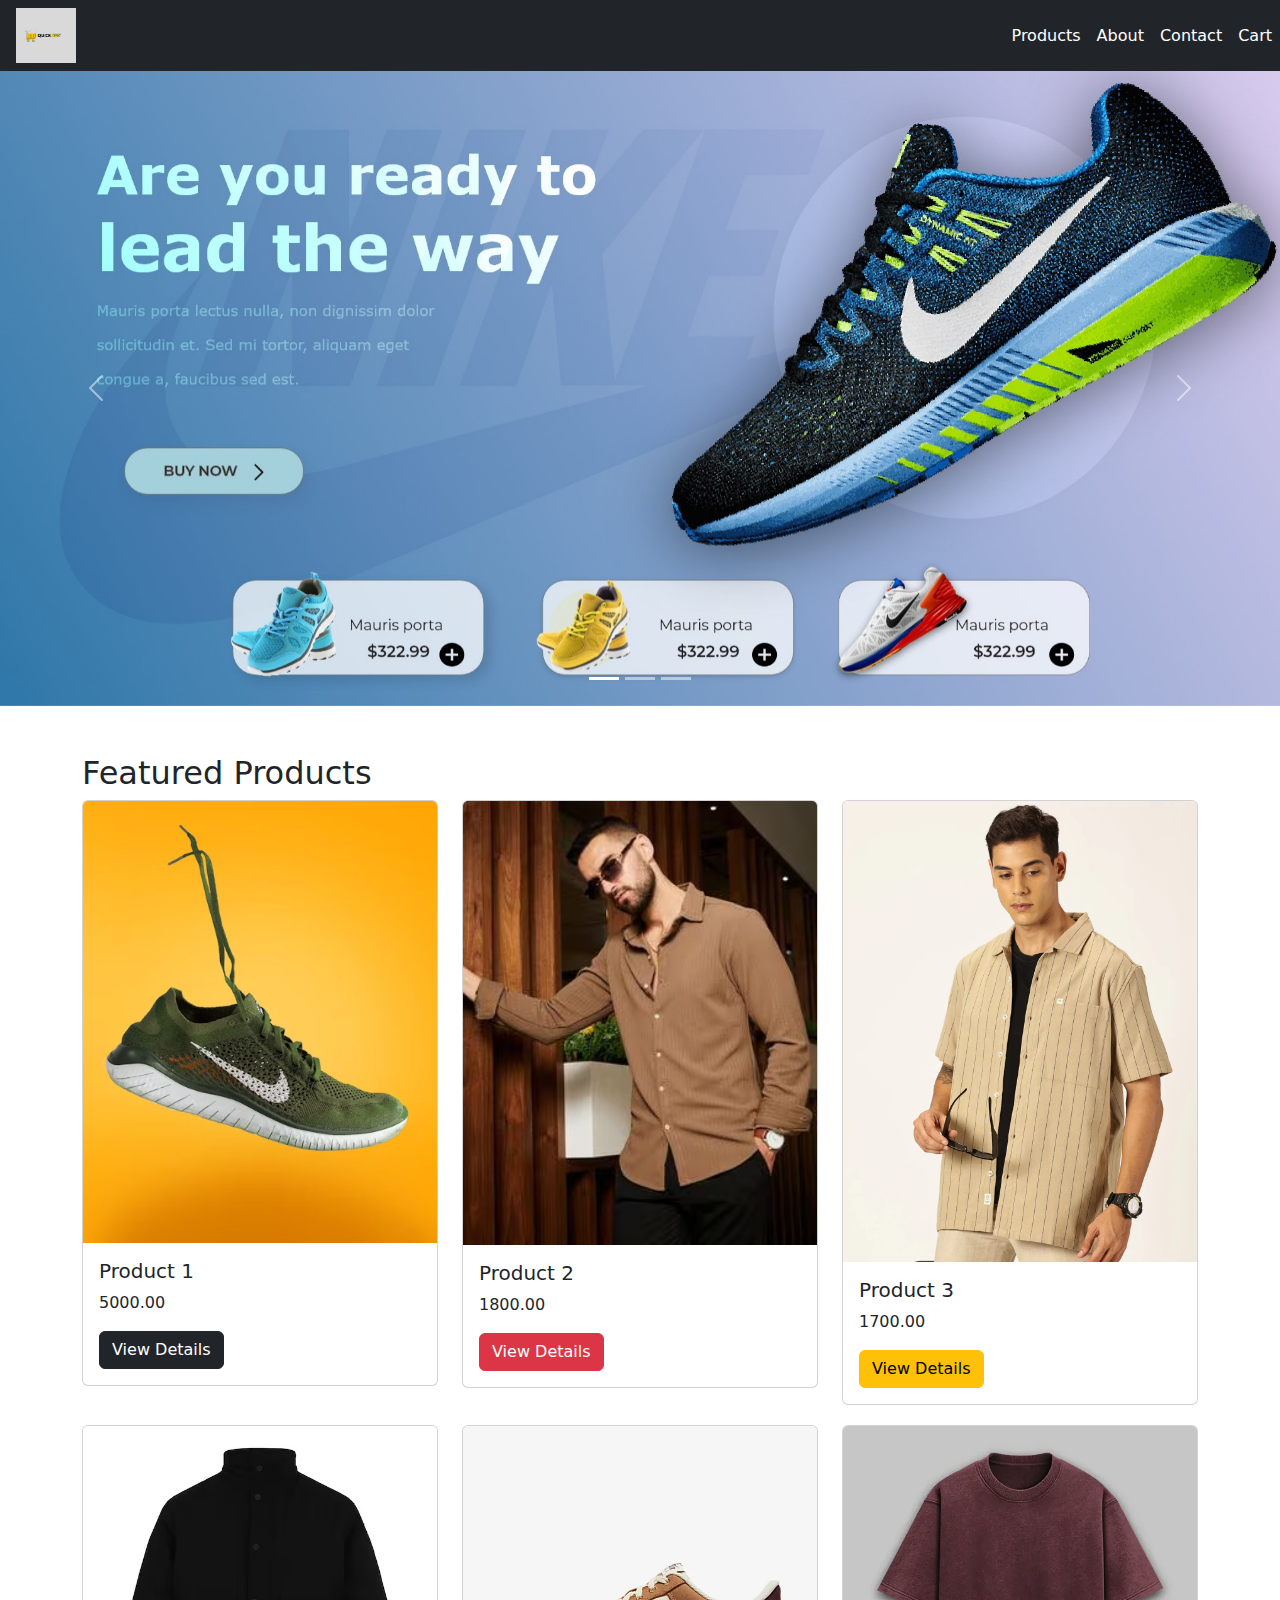
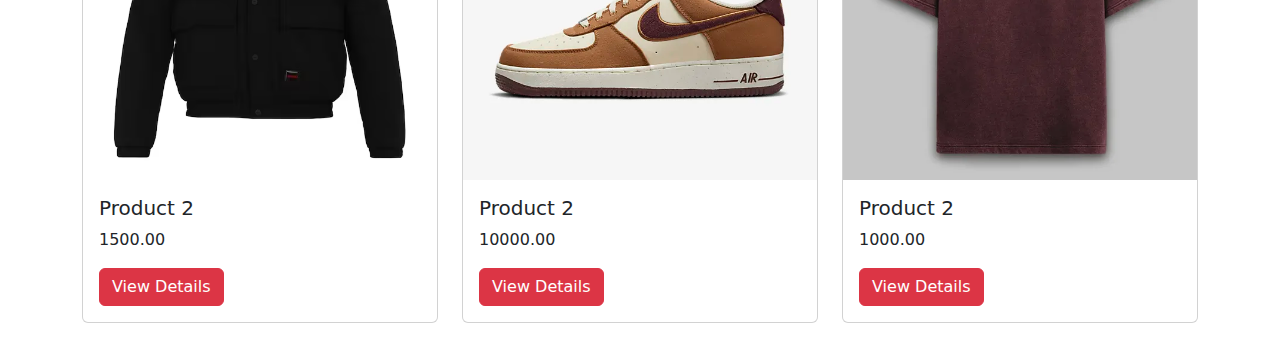
<file: index.html>
<!DOCTYPE html>
</html>
<html lang="en">
<head>
    <meta charset="UTF-8">
    <meta name="viewport" content="width=device-width, initial-scale=1.0">
    <title>QUIKBUY - E-Commerce</title>
    <link rel="stylesheet" href="https://stackpath.bootstrapcdn.com/bootstrap/4.5.2/css/bootstrap.min.css">
    <link rel="stylesheet" href="style.css">
    <link href="https://cdn.jsdelivr.net/npm/bootstrap@5.3.0-alpha1/dist/css/bootstrap.min.css" rel="stylesheet">
</head>
<body>
    <nav class="navbar navbar-expand-lg navbar-light bg-dark">
        <a class="navbar-brand text-warning" href="#"></a>
        <img  class= "logobar" src="buy.png" alt="">
        <button class="navbar-toggler" type="button" data-toggle="collapse" data-target="#navbarNav">
            <span class="navbar-toggler-icon"></span>
        </button>
        <div class="collapse navbar-collapse" id="navbarNav">
            <ul class="navbar-nav ml-auto">
                <li class="nav-item"><a class="nav-link text-white" href="product-list.html">Products</a></li>
                <li class="nav-item"><a class="nav-link text-white" href="#">About</a></li>
                <li class="nav-item"><a class="nav-link text-white" href="#">Contact</a></li>
                <li class="nav-item"><a class="nav-link text-white" href="#">Cart</a></li>
            </ul>
        </div>
    </nav>
    

    <div id="carouselExampleIndicators" class="carousel slide" data-bs-ride="carousel">
        <div class="carousel-indicators">
          <button type="button" data-bs-target="#carouselExampleIndicators" data-bs-slide-to="0" class="active" aria-current="true" aria-label="Slide 1"></button>
          <button type="button" data-bs-target="#carouselExampleIndicators" data-bs-slide-to="1" aria-label="Slide 2"></button>
          <button type="button" data-bs-target="#carouselExampleIndicators" data-bs-slide-to="2" aria-label="Slide 3"></button>
        </div>
      
        
        <div class="carousel-inner">
          <div class="carousel-item active">
            <img src="hero1.jpg" class="d-block w-100" alt="Slide 1">
          </div>
          <div class="carousel-item">
            <img src="hero3.jpg" class="d-block w-100" alt="Slide 2">
          </div>
          <div class="carousel-item">
            <img src="nike1.png" class="d-block w-100" alt="Slide 3">
          </div>
        </div>
      
        
        <button class="carousel-control-prev" type="button" data-bs-target="#carouselExampleIndicators" data-bs-slide="prev">
          <span class="carousel-control-prev-icon" aria-hidden="true"></span>
          <span class="visually-hidden">Previous</span>
        </button>
        <button class="carousel-control-next" type="button" data-bs-target="#carouselExampleIndicators" data-bs-slide="next">
          <span class="carousel-control-next-icon" aria-hidden="true"></span>
          <span class="visually-hidden">Next</span>
        </button>
      </div>

      <script src="https://cdn.jsdelivr.net/npm/bootstrap@5.3.0-alpha1/dist/js/bootstrap.bundle.min.js"></script>





    <div class="container mt-5">
        <h2>Featured Products</h2>
        <div class="row">
            <div class="col-md-4">
                <div class="card">
                    <img src="product1.jpg" class="card-img-top" alt="Product 1">
                    <div class="card-body">
                        <h5 class="card-title">Product 1</h5>
                        <p class="card-text">5000.00</p>
                        <a href="projectdetail1.html" class="btn btn-dark">View Details</a>
                    </div>
                </div>
            </div>
            <div class="col-md-4">
                <div class="card">
                    <img src="product4.jpg" class="card-img-top" alt="Product 2">
                    <div class="card-body">
                        <h5 class="card-title">Product 2</h5>
                        <p class="card-text">1800.00</p>
                        <a href="projectdetail2.html" class="btn btn-danger">View Details</a>
                    </div>
                </div>
            </div>
            <div class="col-md-4">
                <div class="card">
                    <img src="product3.jpg" class="card-img-top" alt="Product 3">
                    <div class="card-body">
                        <h5 class="card-title">Product 3</h5>
                        <p class="card-text">1700.00</p>
                        <a href="projectdetail3.html" class="btn btn-warning">View Details</a>
                    </div>
                </div>
            </div>
            <div class="col-md-4">
                <div class="card">
                    <img src="product2.jpg" class="card-img-top" alt="Product 2">
                    <div class="card-body">
                        <h5 class="card-title">Product 2</h5>
                        <p class="card-text">1500.00</p>
                        <a href="projectdetail4.html" class="btn btn-danger">View Details</a>
                    </div>
                </div>
            </div>
            <div class="col-md-4">
                <div class="card">
                    <img src="product5.jpg" class="card-img-top" alt="Product 2">
                    <div class="card-body">
                        <h5 class="card-title">Product 2</h5>
                        <p class="card-text">10000.00</p>
                        <a href="projectdetail5.html" class="btn btn-danger">View Details</a>
                    </div>
                </div>
            </div>
            <div class="col-md-4">
                <div class="card">
                    <img src="product7.jpg" class="card-img-top" alt="Product 2">
                    <div class="card-body">
                        <h5 class="card-title">Product 2</h5>
                        <p class="card-text">1000.00</p>
                        <a href="projectdetail6.html" class="btn btn-danger">View Details</a>
                    </div>
                </div>
                
        </div>
    </div>

    <script src="https://code.jquery.com/jquery-3.5.1.slim.min.js"></script>
    <script src="https://cdn.jsdelivr.net/npm/@popperjs/core@2.9.2/dist/umd/popper.min.js"></script>
    <script src="https://stackpath.bootstrapcdn.com/bootstrap/4.5.2/js/bootstrap.min.js"></script>
</body>
</html>
</file>
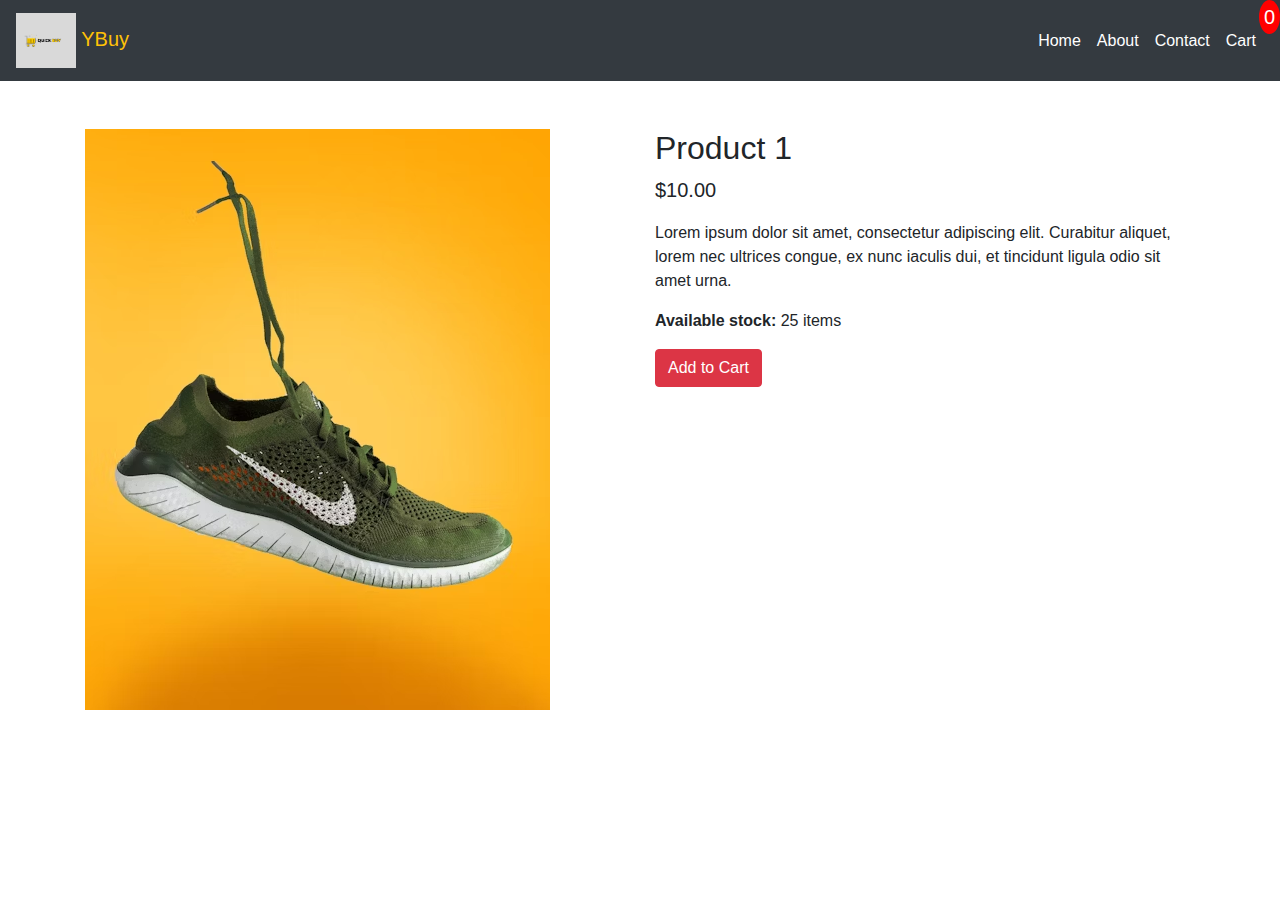
<file: p.html>
<!DOCTYPE html>
<html lang="en">
<head>
    <meta charset="UTF-8">
    <meta name="viewport" content="width=device-width, initial-scale=1.0">
    <title>Product Detail - YBuy</title>
    <link rel="stylesheet" href="https://stackpath.bootstrapcdn.com/bootstrap/4.5.2/css/bootstrap.min.css">
    <link rel="stylesheet" href="style.css">
    <style>
        .cart-count {
            position: absolute;
            top: 0;
            right: 0;
            background: red;
            color: white;
            border-radius: 50%;
            padding: 2px 5px;
        }
    </style>
</head>
<body>
   
    <nav class="navbar navbar-expand-lg navbar-light bg-dark">
        <a class="navbar-brand text-warning" href="#">
            <img class="logobar" src="buy.png" alt="">
            YBuy
            <span class="cart-count" id="cartCount">0</span>
        </a>
        <button class="navbar-toggler" type="button" data-toggle="collapse" data-target="#navbarNav">
            <span class="navbar-toggler-icon"></span>
        </button>
        <div class="collapse navbar-collapse" id="navbarNav">
            <ul class="navbar-nav ml-auto">
                <li class="nav-item"><a class="nav-link text-white" href="index.html">Home</a></li>
                <li class="nav-item"><a class="nav-link text-white" href="#">About</a></li>
                <li class="nav-item"><a class="nav-link text-white" href="#">Contact</a></li>
                <li class="nav-item"><a class="nav-link text-white" href="#" data-toggle="modal" data-target="#cartModal" onclick="showCart()">Cart</a></li>
            </ul>
        </div>
    </nav>

    <div class="container mt-5">
        <div class="row">
            <div class="col-md-6">
                <img src="product1.jpg" class="img-fluid" alt="Product 1">
            </div>
            <div class="col-md-6">
                <h2>Product 1</h2>
                <p class="lead">$10.00</p>
                <p>Lorem ipsum dolor sit amet, consectetur adipiscing elit. Curabitur aliquet, lorem nec ultrices congue, ex nunc iaculis dui, et tincidunt ligula odio sit amet urna.</p>
                <p><strong>Available stock:</strong> 25 items</p>
                <button class="btn btn-danger" onclick="addToCart('Product 1', 10)">Add to Cart</button>
            </div>
        </div>
    </div>

    <!-- Cart Modal -->
    <div class="modal fade" id="cartModal" tabindex="-1" aria-labelledby="cartModalLabel" aria-hidden="true">
        <div class="modal-dialog">
            <div class="modal-content">
                <div class="modal-header">
                    <h5 class="modal-title" id="cartModalLabel">Your Cart</h5>
                    <button type="button" class="close" data-dismiss="modal" aria-label="Close">
                        <span aria-hidden="true">&times;</span>
                    </button>
                </div>
                <div class="modal-body" id="cartItems">
                    <p>Your cart is empty.</p>
                </div>
                <div class="modal-footer">
                    <button type="button" class="btn btn-secondary" data-dismiss="modal">Close</button>
                    <button type="button" class="btn btn-primary">Checkout</button>
                </div>
            </div>
        </div>
    </div>

    <script>
        let cart = [];
        const cartCount = document.getElementById('cartCount');

        function addToCart(productName, productPrice) {
            const product = {
                name: productName,
                price: productPrice,
                quantity: 1
            };

            const existingProduct = cart.find(item => item.name === product.name);
            if (existingProduct) {
                existingProduct.quantity++;
            } else {
                cart.push(product);
            }

            updateCartCount();
            alert(`${productName} has been added to your cart!`);
        }

        function updateCartCount() {
            const totalItems = cart.reduce((total, item) => total + item.quantity, 0);
            cartCount.textContent = totalItems;
        }

        function showCart() {
            const cartItemsContainer = document.getElementById('cartItems');
            cartItemsContainer.innerHTML = ''; // Clear previous items

            if (cart.length === 0) {
                cartItemsContainer.innerHTML = '<p>Your cart is empty.</p>';
                return;
            }

            cart.forEach(item => {
                const itemElement = document.createElement('div');
                itemElement.textContent = `${item.name} - $${item.price} x ${item.quantity}`;
                cartItemsContainer.appendChild(itemElement);
            });
        }
    </script>

    <script src="https://code.jquery.com/jquery-3.5.1.slim.min.js"></script>
    <script src="https://cdn.jsdelivr.net/npm/@popperjs/core@2.9.2/dist/umd/popper.min.js"></script>
    <script src="https://stackpath.bootstrapcdn.com/bootstrap/4.5.2/js/bootstrap.min.js"></script>
</body>
</html>
</file>
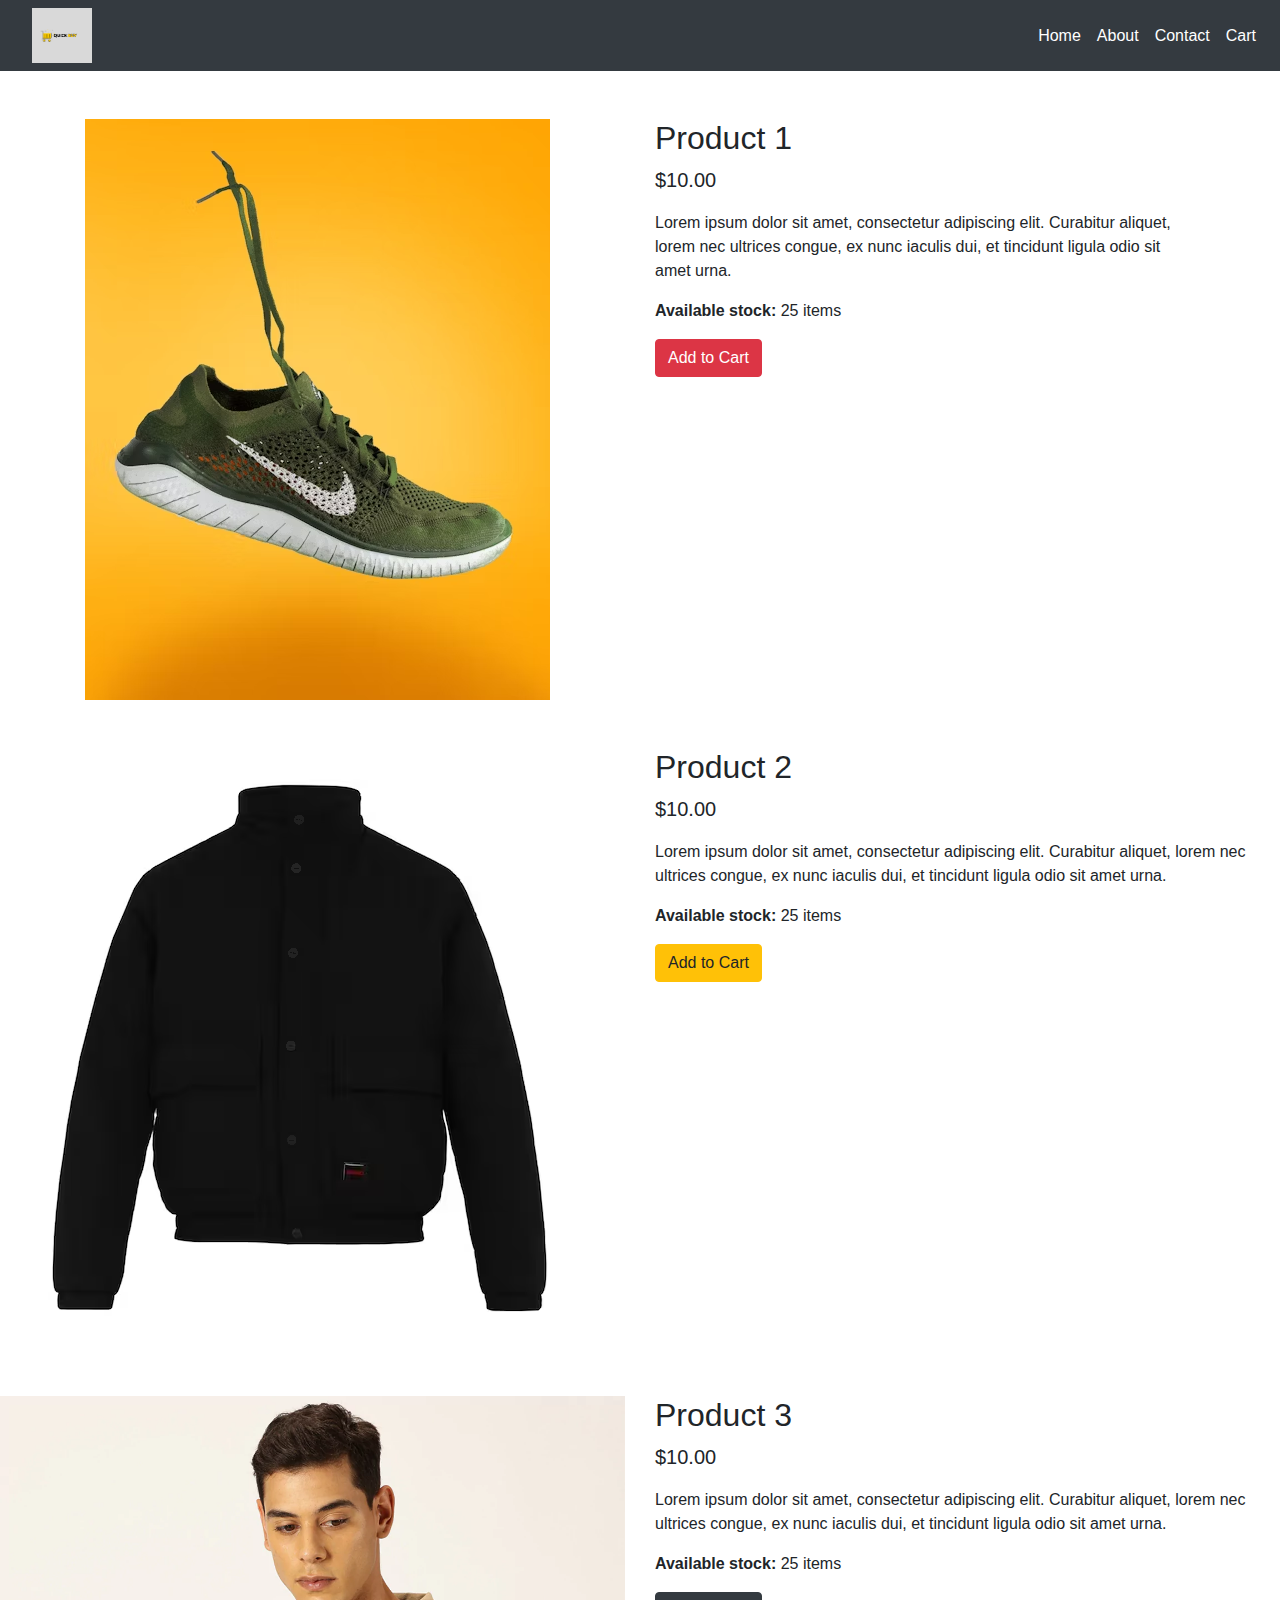
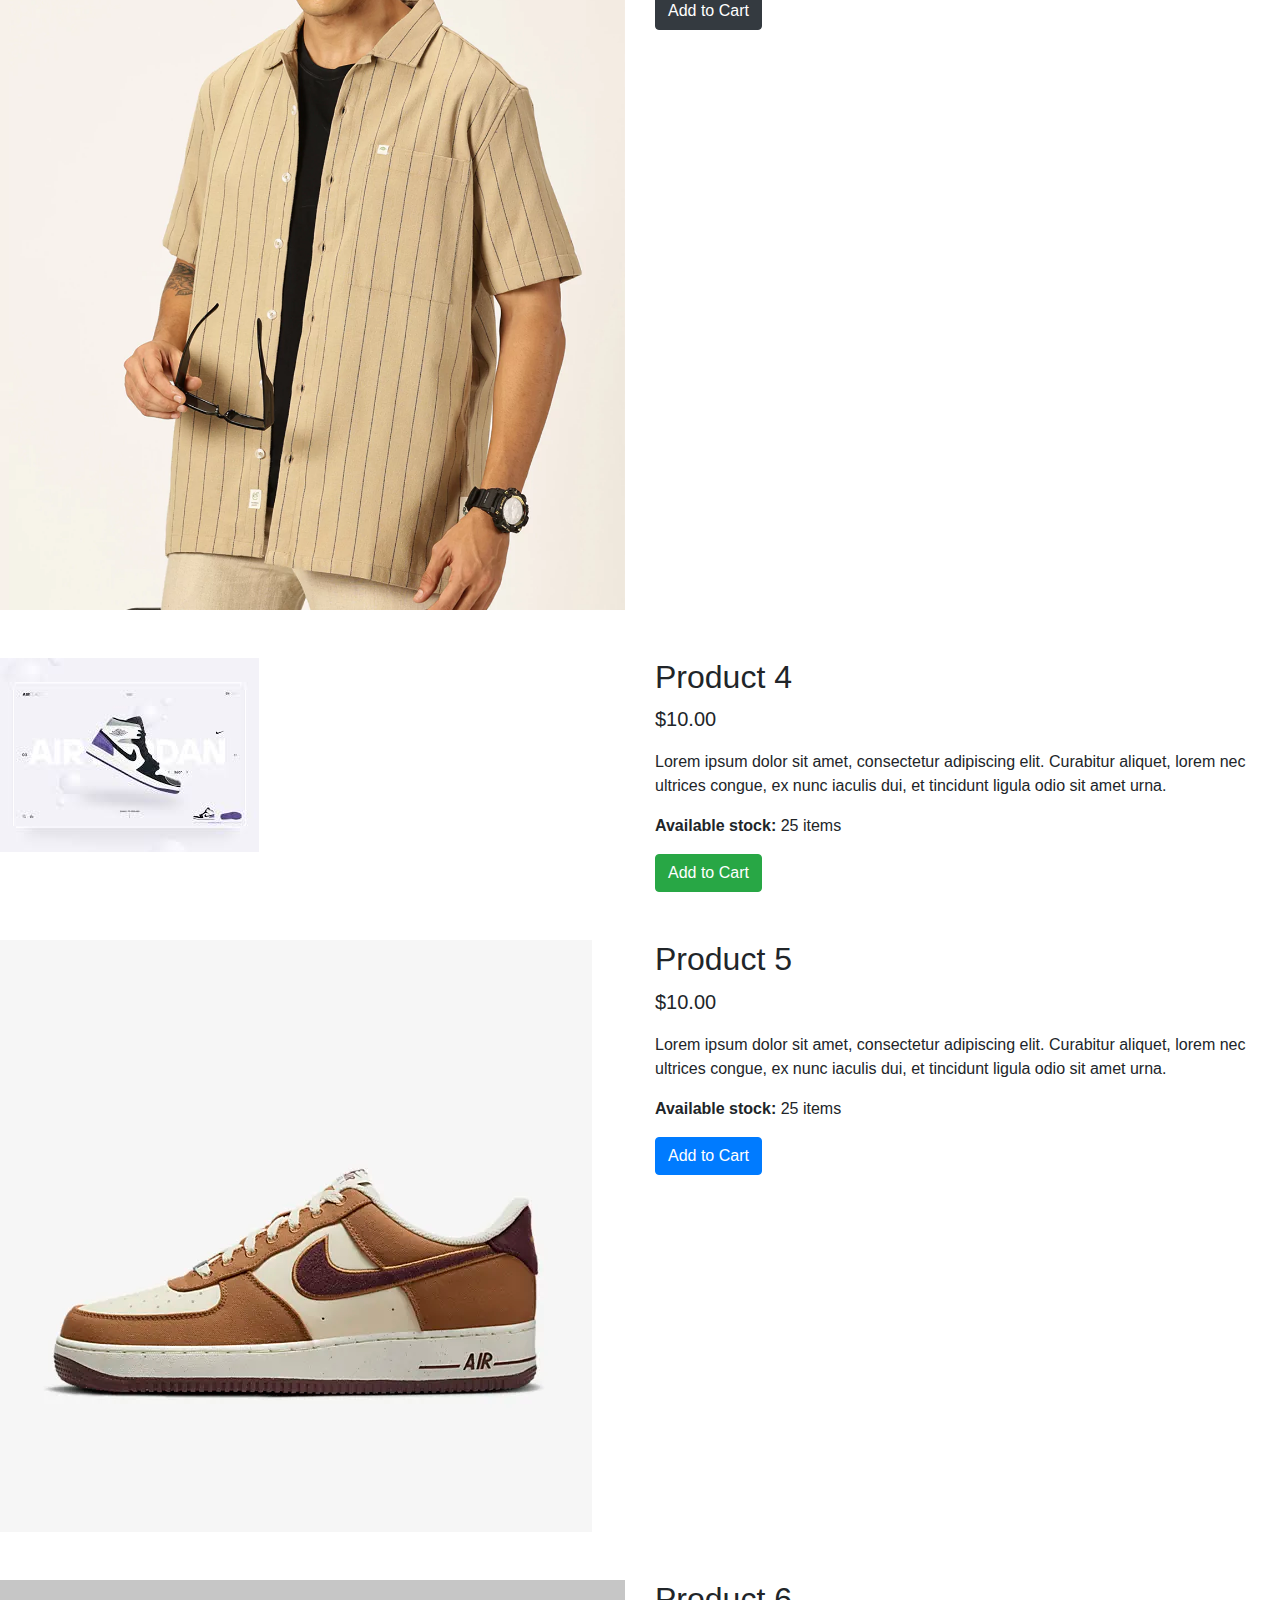
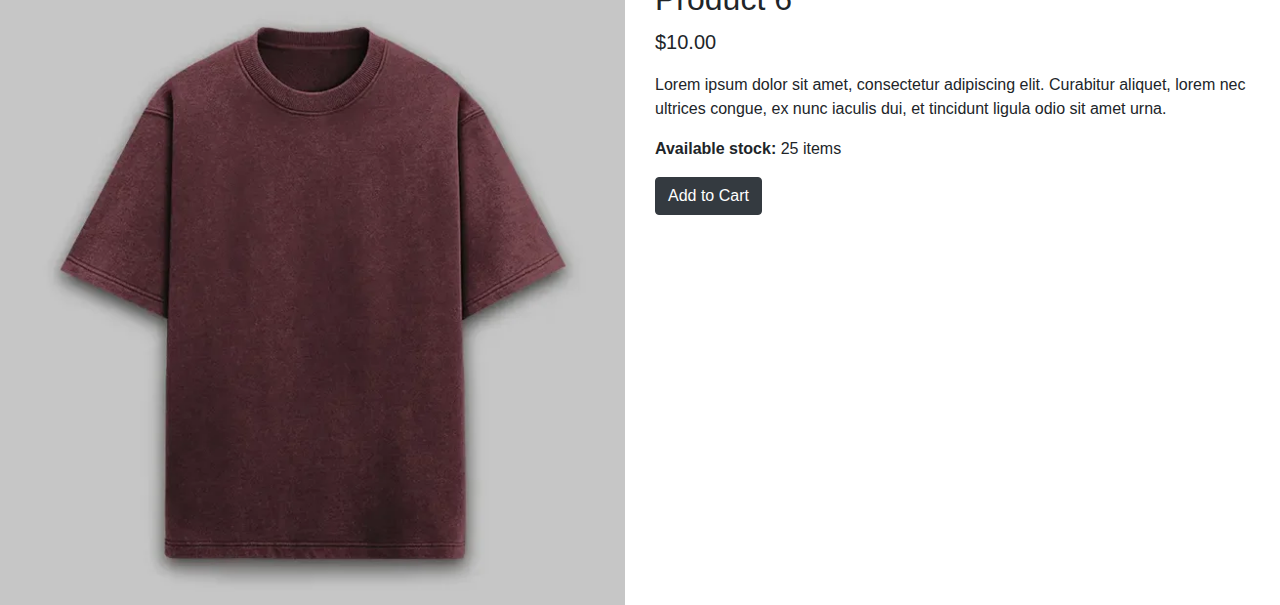
<file: product-detail.html>
<!DOCTYPE html>
<html lang="en">
<head>
    <meta charset="UTF-8">
    <meta name="viewport" content="width=device-width, initial-scale=1.0">
    <title>Product Detail - YBuy</title>
    <link rel="stylesheet" href="https://stackpath.bootstrapcdn.com/bootstrap/4.5.2/css/bootstrap.min.css">
    <link rel="stylesheet" href="style.css">
</head>
<body>
   
    <nav class="navbar navbar-expand-lg navbar-light bg-dark">
        <a class="navbar-brand text-warning" href="#"></a>
        <img  class= "logobar" src="buy.png" alt="">
        <button class="navbar-toggler" type="button" data-toggle="collapse" data-target="#navbarNav">
            <span class="navbar-toggler-icon"></span>
        </button>
        <div class="collapse navbar-collapse" id="navbarNav">
            <ul class="navbar-nav ml-auto">
                <li class="nav-item"><a class="nav-link text-white" href="index.html">Home</a></li>
                <li class="nav-item"><a class="nav-link text-white" href="#">About</a></li>
                <li class="nav-item"><a class="nav-link text-white" href="#">Contact</a></li>
                <li class="nav-item"><a class="nav-link text-white" href="#">Cart</a></li>
            </ul>
        </div>
    </nav>

  
    <div class="container mt-5">
        <div class="row">
           
            <div class="col-md-6">
                <img src="product1.jpg" class="img-fluid" alt="Product 1">
            </div>
            
            
            <div class="col-md-6">
                <h2>Product 1</h2>
                <p class="lead">$10.00</p>
                <p>Lorem ipsum dolor sit amet, consectetur adipiscing elit. Curabitur aliquet, lorem nec ultrices congue, ex nunc iaculis dui, et tincidunt ligula odio sit amet urna.</p>
                <p><strong>Available stock:</strong> 25 items</p>
                <button class="btn btn-danger">Add to Cart</button>
            </div>
        </div>
    </div>
       

    <div class="container mt-5"></div>
        <div class="row">
           
            <div class="col-md-6">
                <img src="product2.jpg" class="img-fluid" alt="Product 1">
            </div>
            
            
            <div class="col-md-6">
                <h2>Product 2</h2>
                <p class="lead">$10.00</p>
                <p>Lorem ipsum dolor sit amet, consectetur adipiscing elit. Curabitur aliquet, lorem nec ultrices congue, ex nunc iaculis dui, et tincidunt ligula odio sit amet urna.</p>
                <p><strong>Available stock:</strong> 25 items</p>
                <button class="btn btn-warning">Add to Cart</button>
            </div>
        </div>
    </div>
    
    <div class="container mt-5"></div>
    <div class="row">
        
        <div class="col-md-6">
            <img src="product3.jpg" class="img-fluid" alt="Product 1">
        </div>
        
       
        <div class="col-md-6">
            <h2>Product 3</h2>
            <p class="lead">$10.00</p>
            <p>Lorem ipsum dolor sit amet, consectetur adipiscing elit. Curabitur aliquet, lorem nec ultrices congue, ex nunc iaculis dui, et tincidunt ligula odio sit amet urna.</p>
            <p><strong>Available stock:</strong> 25 items</p>
            <button class="btn btn-dark">Add to Cart</button>
        </div>
    </div>
</div>
    
<div class="container mt-5"></div>
<div class="row">
    
    <div class="col-md-6">
        <img src="product8.jpg" class="img-fluid" alt="Product 4">
    </div>
    

    <div class="col-md-6">
        <h2>Product 4</h2>
        <p class="lead">$10.00</p>
        <p>Lorem ipsum dolor sit amet, consectetur adipiscing elit. Curabitur aliquet, lorem nec ultrices congue, ex nunc iaculis dui, et tincidunt ligula odio sit amet urna.</p>
        <p><strong>Available stock:</strong> 25 items</p>
        <button class="btn btn-success">Add to Cart</button>
    </div>
</div>
</div>


<div class="container mt-5"></div>
    <div class="row">
        
        <div class="col-md-6">
            <img src="product5.jpg" class="img-fluid" alt="Product 5">
        </div>
        
        
        <div class="col-md-6">
            <h2>Product 5</h2>
            <p class="lead">$10.00</p>
            <p>Lorem ipsum dolor sit amet, consectetur adipiscing elit. Curabitur aliquet, lorem nec ultrices congue, ex nunc iaculis dui, et tincidunt ligula odio sit amet urna.</p>
            <p><strong>Available stock:</strong> 25 items</p>
            <button class="btn btn-primary">Add to Cart</button>
        </div>
    </div>
</div>
    
<div class="container mt-5"></div>
<div class="row">
   
    <div class="col-md-6">
        <img src="product7.jpg" class="img-fluid" alt="Product 1">
    </div>
    
    <div class="col-md-6">
        <h2>Product 6</h2>
        <p class="lead">$10.00</p>
        <p>Lorem ipsum dolor sit amet, consectetur adipiscing elit. Curabitur aliquet, lorem nec ultrices congue, ex nunc iaculis dui, et tincidunt ligula odio sit amet urna.</p>
        <p><strong>Available stock:</strong> 25 items</p>
        <button class="btn btn-dark">Add to Cart</button>
    </div>
</div>
</div>


    <script src="https://code.jquery.com/jquery-3.5.1.slim.min.js"></script>
    <script src="https://cdn.jsdelivr.net/npm/@popperjs/core@2.9.2/dist/umd/popper.min.js"></script>
    <script src="https://stackpath.bootstrapcdn.com/bootstrap/4.5.2/js/bootstrap.min.js"></script>
</body>
</html>
</file>
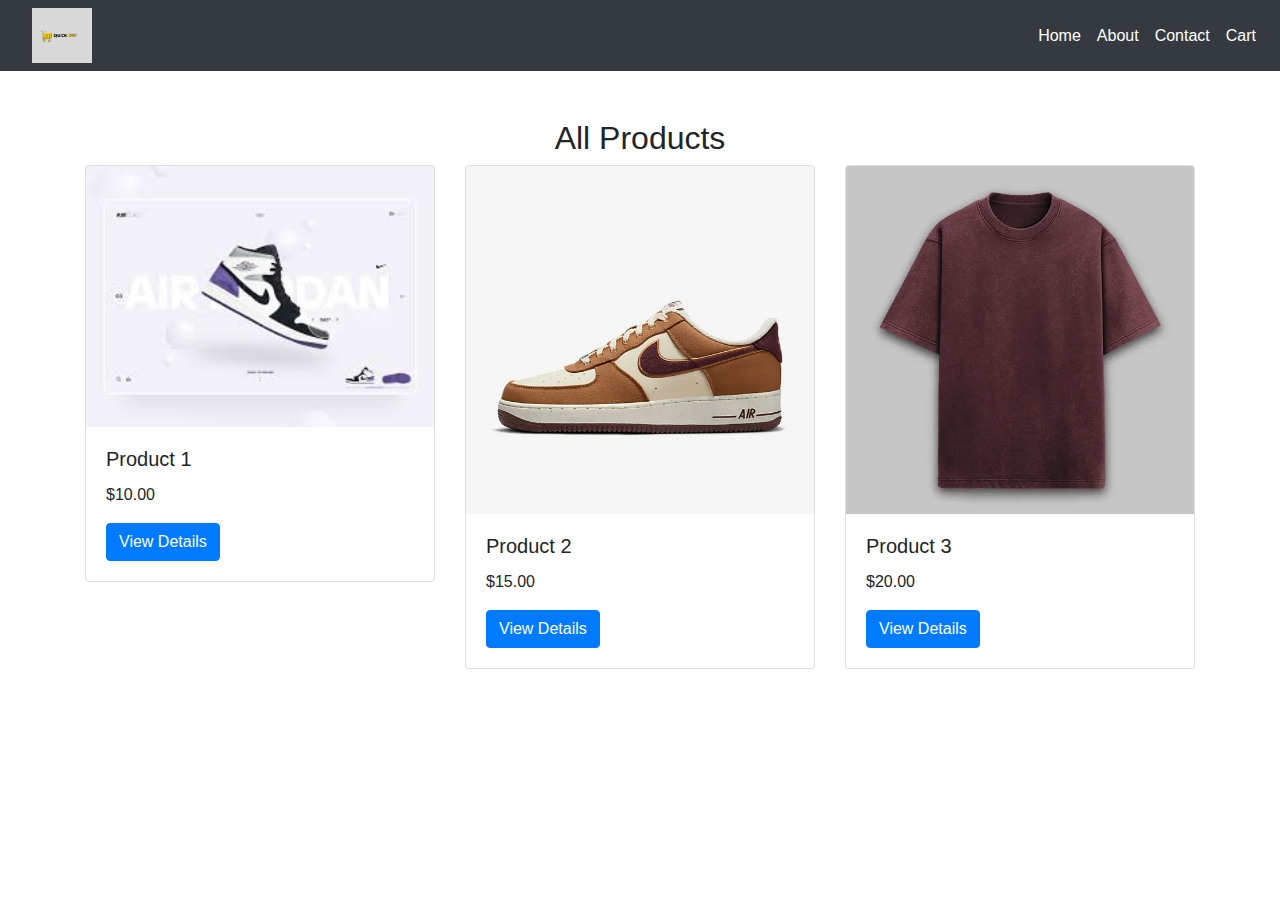
<file: product-list.html>
<!DOCTYPE html>
<html lang="en">
<head>
    <meta charset="UTF-8">
    <meta name="viewport" content="width=device-width, initial-scale=1.0">
    <title>Product List - YBuy</title>
    <link rel="stylesheet" href="https://stackpath.bootstrapcdn.com/bootstrap/4.5.2/css/bootstrap.min.css">
    <link rel="stylesheet" href="style.css">
</head>
<body>
    <nav class="navbar navbar-expand-lg navbar-light bg-dark">
        <a class="navbar-brand text-warning" href="#"></a>
        <img  class= "logobar" src="buy.png" alt="">
        <button class="navbar-toggler" type="button" data-toggle="collapse" data-target="#navbarNav">
            <span class="navbar-toggler-icon"></span>
        </button>
        <div class="collapse navbar-collapse" id="navbarNav">
            <ul class="navbar-nav ml-auto">
                <li class="nav-item"><a class="nav-link text-white" href="index.html">Home</a></li>
                <li class="nav-item"><a class="nav-link text-white" href="#">About</a></li>
                <li class="nav-item"><a class="nav-link text-white" href="#">Contact</a></li>
                <li class="nav-item"><a class="nav-link text-white" href="#">Cart</a></li>
            </ul>
        </div>
    </nav>

   
    <div class="container mt-5">
        <h2 class="text-center">All Products</h2>
        <div class="row">
           
            <div class="col-md-4">
                <div class="card">
                    <img src="product8.jpg" class="card-img-top" alt="Product 1">
                    <div class="card-body">
                        <h5 class="card-title">Product 1</h5>
                        <p class="card-text">$10.00</p>
                        <a href="product-detail.html" class="btn btn-primary">View Details</a>
                    </div>
                </div>
            </div>

            
            <div class="col-md-4">
                <div class="card">
                    <img src="product5.jpg" class="card-img-top" alt="Product 2">
                    <div class="card-body">
                        <h5 class="card-title">Product 2</h5>
                        <p class="card-text">$15.00</p>
                        <a href="product-detail.html" class="btn btn-primary">View Details</a>
                    </div>
                </div>
            </div>

            
            <div class="col-md-4">
                <div class="card">
                    <img src="product7.jpg" class="card-img-top" alt="Product 3">
                    <div class="card-body">
                        <h5 class="card-title">Product 3</h5>
                        <p class="card-text">$20.00</p>
                        <a href="product-detail.html" class="btn btn-primary">View Details</a>
                    </div>
                </div>
            </div>

            
        </div>
    </div>

    <script src="https://code.jquery.com/jquery-3.5.1.slim.min.js"></script>
    <script src="https://cdn.jsdelivr.net/npm/@popperjs/core@2.9.2/dist/umd/popper.min.js"></script>
    <script src="https://stackpath.bootstrapcdn.com/bootstrap/4.5.2/js/bootstrap.min.js"></script>
</body>
</html>
</file>
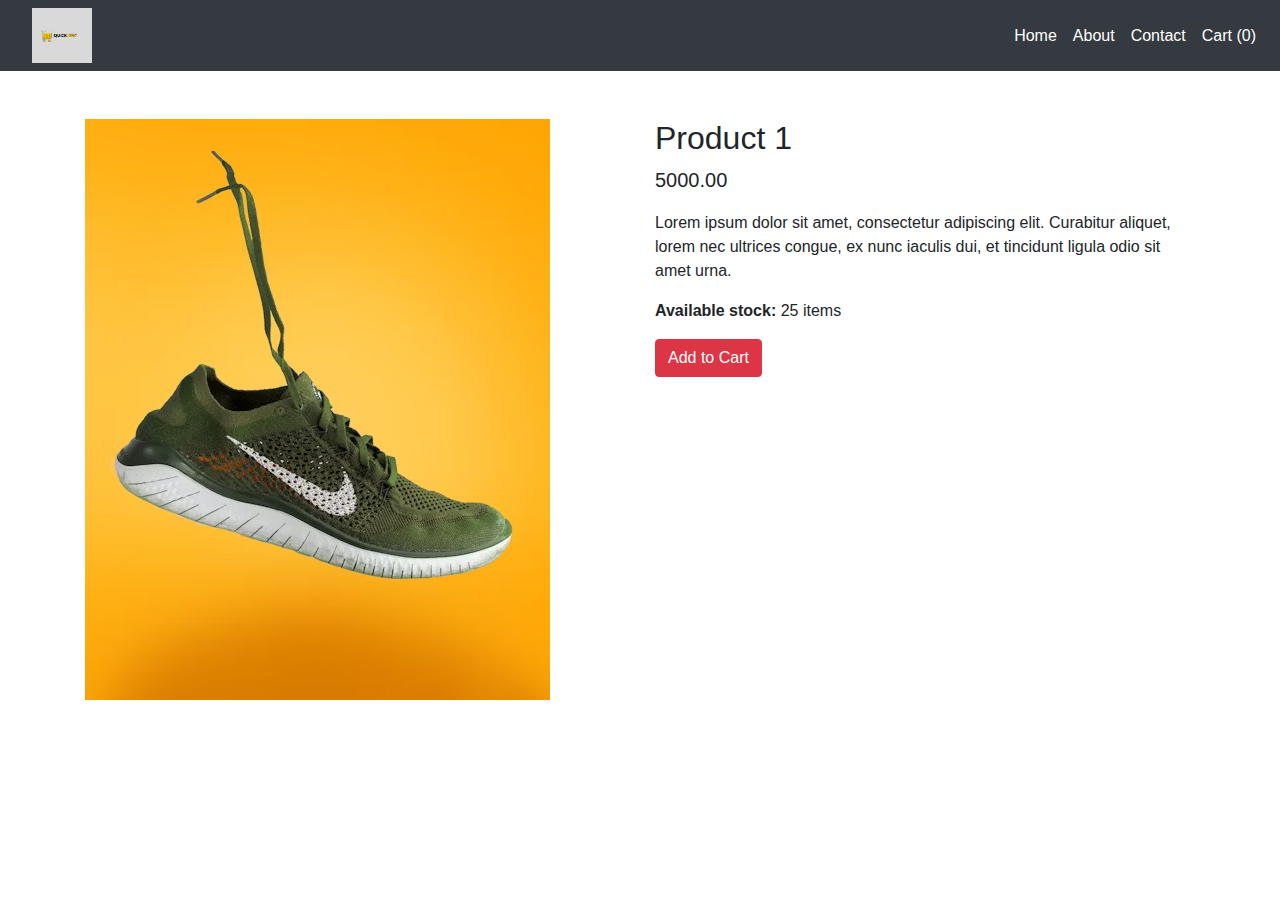
<file: projectdetail1.html>
<!DOCTYPE html>
<html lang="en">
<head>
    <meta charset="UTF-8">
    <meta name="viewport" content="width=device-width, initial-scale=1.0">
    <title>Product Detail - YBuy</title>
    <link rel="stylesheet" href="https://stackpath.bootstrapcdn.com/bootstrap/4.5.2/css/bootstrap.min.css">
    <link rel="stylesheet" href="style.css">
</head>
<body>
   
    <nav class="navbar navbar-expand-lg navbar-light bg-dark">
        <a class="navbar-brand text-warning" href="#"></a>
        <img  class= "logobar" src="buy.png" alt="">
        <button class="navbar-toggler" type="button" data-toggle="collapse" data-target="#navbarNav">
            <span class="navbar-toggler-icon"></span>
        </button>
        <div class="collapse navbar-collapse" id="navbarNav">
            <ul class="navbar-nav ml-auto">
                <li class="nav-item"><a class="nav-link text-white" href="index.html">Home</a></li>
                <li class="nav-item"><a class="nav-link text-white" href="#">About</a></li>
                <li class="nav-item"><a class="nav-link text-white" href="#">Contact</a></li>
                <li class="nav-item">
                    <a class="nav-link text-white" href="#" id="cart-link" data-toggle="modal" data-target="#cartModal">
                        Cart (<span id="cart-count">0</span>)
                    </a>
                </li>
            </ul>
        </div>
    </nav>

  
    <div class="container mt-5">
        <div class="row">
           
            <div class="col-md-6">
                <img src="product1.jpg" class="img-fluid" alt="Product 1">
            </div>
            
            
            <div class="col-md-6">
                <h2>Product 1</h2>
                <p class="lead">5000.00</p>
                <p>Lorem ipsum dolor sit amet, consectetur adipiscing elit. Curabitur aliquet, lorem nec ultrices congue, ex nunc iaculis dui, et tincidunt ligula odio sit amet urna.</p>
                <p><strong>Available stock:</strong> 25 items</p>
                <button class="btn btn-danger" onclick="addToCart('Product 1', 5000)">Add to Cart</button>
            </div>
        </div>
    </div>
     
</div>
</div>



<div class="modal fade" id="cartModal" tabindex="-1" aria-labelledby="cartModalLabel" aria-hidden="true">
    <div class="modal-dialog">
        <div class="modal-content">
            <div class="modal-header">
                <h5 class="modal-title" id="cartModalLabel">Shopping Cart</h5>
                <button type="button" class="close" data-dismiss="modal" aria-label="Close">
                    <span>&times;</span>
                </button>
            </div>
            <div class="modal-body">
                <ul id="cart-items" class="list-group">
                    <!-- Cart items will be displayed here -->
                </ul>
            </div>
            <div class="modal-footer">
                <button type="button" class="btn btn-dark" data-dismiss="modal">Close</button>
                <button type="button" class="btn btn-warning">Proceed to Checkout</button>
            </div>
        </div>
    </div>
</div>

    <script src="cart.js"></script>
    <script src="https://code.jquery.com/jquery-3.5.1.slim.min.js"></script>
    <script src="https://cdn.jsdelivr.net/npm/@popperjs/core@2.9.2/dist/umd/popper.min.js"></script>
    <script src="https://stackpath.bootstrapcdn.com/bootstrap/4.5.2/js/bootstrap.min.js"></script>
</body>
</html>
</file>
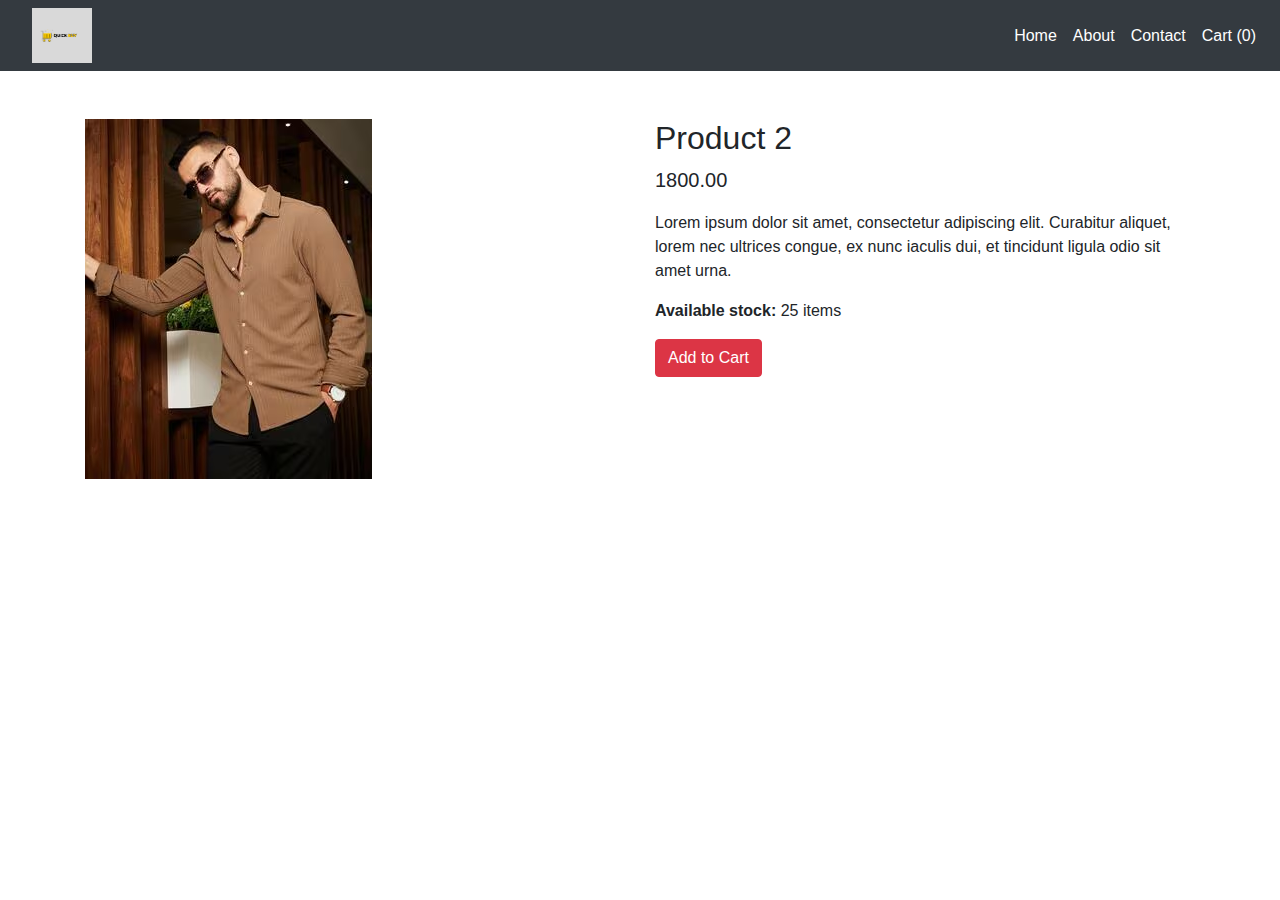
<file: projectdetail2.html>
<!DOCTYPE html>
<html lang="en">
<head>
    <meta charset="UTF-8">
    <meta name="viewport" content="width=device-width, initial-scale=1.0">
    <title>Product Detail - YBuy</title>
    <link rel="stylesheet" href="https://stackpath.bootstrapcdn.com/bootstrap/4.5.2/css/bootstrap.min.css">
    <link rel="stylesheet" href="style.css">
</head>
<body>
   
    <nav class="navbar navbar-expand-lg navbar-light bg-dark">
        <a class="navbar-brand text-warning" href="#"></a>
        <img  class= "logobar" src="buy.png" alt="">
        <button class="navbar-toggler" type="button" data-toggle="collapse" data-target="#navbarNav">
            <span class="navbar-toggler-icon"></span>
        </button>
        <div class="collapse navbar-collapse" id="navbarNav">
            <ul class="navbar-nav ml-auto">
                <li class="nav-item"><a class="nav-link text-white" href="index.html">Home</a></li>
                <li class="nav-item"><a class="nav-link text-white" href="#">About</a></li>
                <li class="nav-item"><a class="nav-link text-white" href="#">Contact</a></li>
                <li class="nav-item">
                    <a class="nav-link text-white" href="#" id="cart-link" data-toggle="modal" data-target="#cartModal">
                        Cart (<span id="cart-count">0</span>)
                    </a>
                </li>
            </ul>
        </div>
    </nav>

  
    <div class="container mt-5">
        <div class="row">
           
            <div class="col-md-6">
                <img src="product4.jpg" class="img-fluid" alt="Product 1">
            </div>
            
            
            <div class="col-md-6">
                <h2>Product 2</h2>
                <p class="lead">1800.00</p>
                <p>Lorem ipsum dolor sit amet, consectetur adipiscing elit. Curabitur aliquet, lorem nec ultrices congue, ex nunc iaculis dui, et tincidunt ligula odio sit amet urna.</p>
                <p><strong>Available stock:</strong> 25 items</p>
                <button class="btn btn-danger" onclick="addToCart('Product 2', 1800)">Add to Cart</button>
            </div>
        </div>
    </div>

</div>
</div>


<div class="modal fade" id="cartModal" tabindex="-1" aria-labelledby="cartModalLabel" aria-hidden="true">
    <div class="modal-dialog">
        <div class="modal-content">
            <div class="modal-header">
                <h5 class="modal-title" id="cartModalLabel">Shopping Cart</h5>
                <button type="button" class="close" data-dismiss="modal" aria-label="Close">
                    <span>&times;</span>
                </button>
            </div>
            <div class="modal-body">
                <ul id="cart-items" class="list-group">
                    <!-- Cart items will be displayed here -->
                </ul>
            </div>
            <div class="modal-footer">
                <button type="button" class="btn btn-dark" data-dismiss="modal">Close</button>
                <button type="button" class="btn btn-warning">Proceed to Checkout</button>
            </div>
        </div>
    </div>
</div>




    <script src="cart.js"></script>
    <script src="https://code.jquery.com/jquery-3.5.1.slim.min.js"></script>
    <script src="https://cdn.jsdelivr.net/npm/@popperjs/core@2.9.2/dist/umd/popper.min.js"></script>
    <script src="https://stackpath.bootstrapcdn.com/bootstrap/4.5.2/js/bootstrap.min.js"></script>
</body>
</html>
</file>
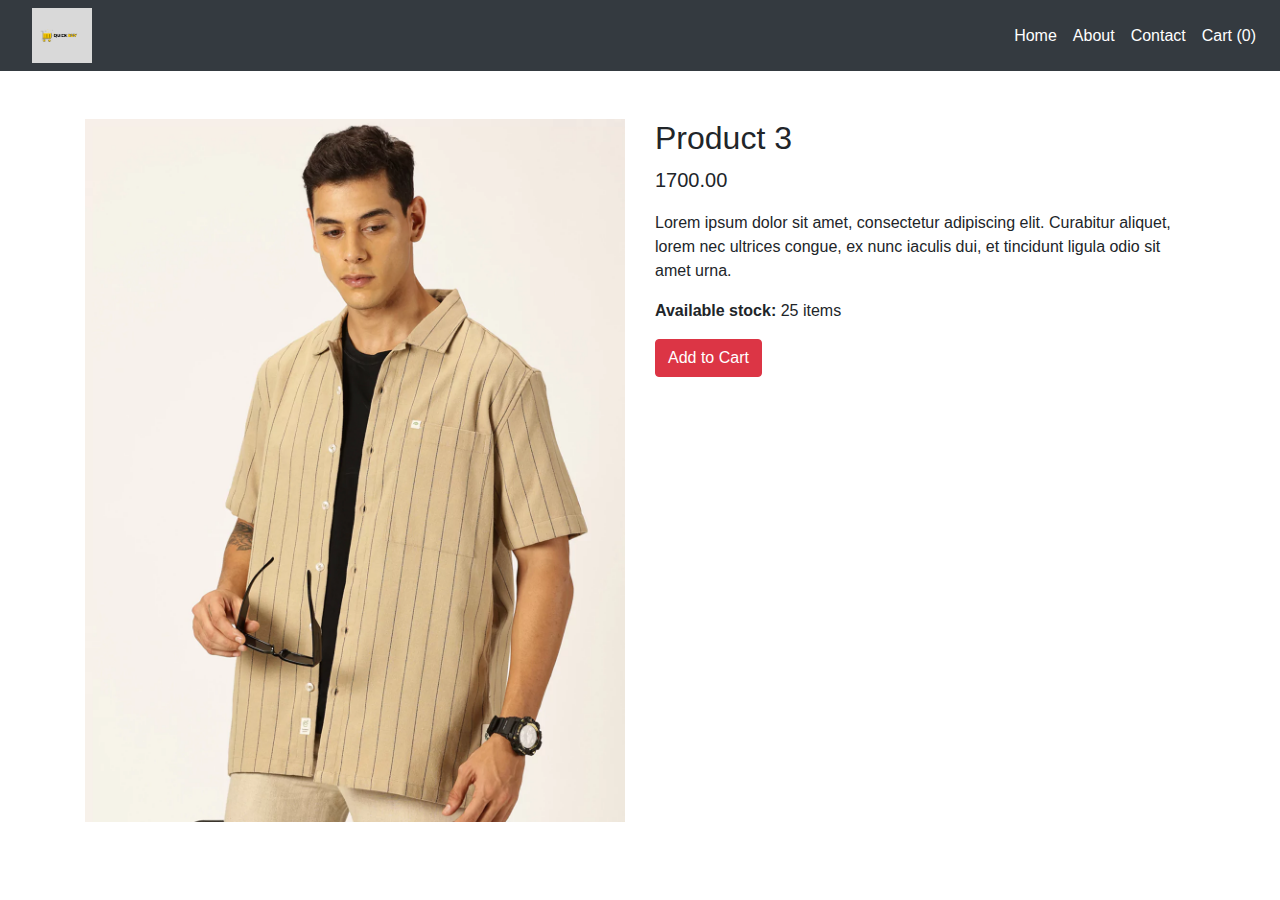
<file: projectdetail3.html>
<!DOCTYPE html>
<html lang="en">
<head>
    <meta charset="UTF-8">
    <meta name="viewport" content="width=device-width, initial-scale=1.0">
    <title>Product Detail - YBuy</title>
    <link rel="stylesheet" href="https://stackpath.bootstrapcdn.com/bootstrap/4.5.2/css/bootstrap.min.css">
    <link rel="stylesheet" href="style.css">
</head>
<body>
   
    <nav class="navbar navbar-expand-lg navbar-light bg-dark">
        <a class="navbar-brand text-warning" href="#"></a>
        <img  class= "logobar" src="buy.png" alt="">
        <button class="navbar-toggler" type="button" data-toggle="collapse" data-target="#navbarNav">
            <span class="navbar-toggler-icon"></span>
        </button>
        <div class="collapse navbar-collapse" id="navbarNav">
            <ul class="navbar-nav ml-auto">
                <li class="nav-item"><a class="nav-link text-white" href="index.html">Home</a></li>
                <li class="nav-item"><a class="nav-link text-white" href="#">About</a></li>
                <li class="nav-item"><a class="nav-link text-white" href="#">Contact</a></li>
                <li class="nav-item">
                    <a class="nav-link text-white" href="#" id="cart-link" data-toggle="modal" data-target="#cartModal">
                        Cart (<span id="cart-count">0</span>)
                    </a>
                </li>
            </ul>
        </div>
    </nav>

  
    <div class="container mt-5">
        <div class="row">
           
            <div class="col-md-6">
                <img src="product3.jpg" class="img-fluid" alt="Product 1">
            </div>
            
            
            <div class="col-md-6">
                <h2>Product 3</h2>
                <p class="lead">1700.00</p>
                <p>Lorem ipsum dolor sit amet, consectetur adipiscing elit. Curabitur aliquet, lorem nec ultrices congue, ex nunc iaculis dui, et tincidunt ligula odio sit amet urna.</p>
                <p><strong>Available stock:</strong> 25 items</p>
                <button class="btn btn-danger" onclick="addToCart('Product 3', 1700)">Add to Cart</button>
            </div>
        </div>
    </div>
       

</div>
</div>

<div class="modal fade" id="cartModal" tabindex="-1" aria-labelledby="cartModalLabel" aria-hidden="true">
    <div class="modal-dialog">
        <div class="modal-content">
            <div class="modal-header">
                <h5 class="modal-title" id="cartModalLabel">Shopping Cart</h5>
                <button type="button" class="close" data-dismiss="modal" aria-label="Close">
                    <span>&times;</span>
                </button>
            </div>
            <div class="modal-body">
                <ul id="cart-items" class="list-group">
                    <!-- Cart items will be displayed here -->
                </ul>
            </div>
            <div class="modal-footer">
                <button type="button" class="btn btn-dark" data-dismiss="modal">Close</button>
                <button type="button" class="btn btn-warning">Proceed to Checkout</button>
            </div>
        </div>
    </div>
</div>



    <script src="cart.js"></script>
    <script src="https://code.jquery.com/jquery-3.5.1.slim.min.js"></script>
    <script src="https://cdn.jsdelivr.net/npm/@popperjs/core@2.9.2/dist/umd/popper.min.js"></script>
    <script src="https://stackpath.bootstrapcdn.com/bootstrap/4.5.2/js/bootstrap.min.js"></script>
</body>
</html>
</file>
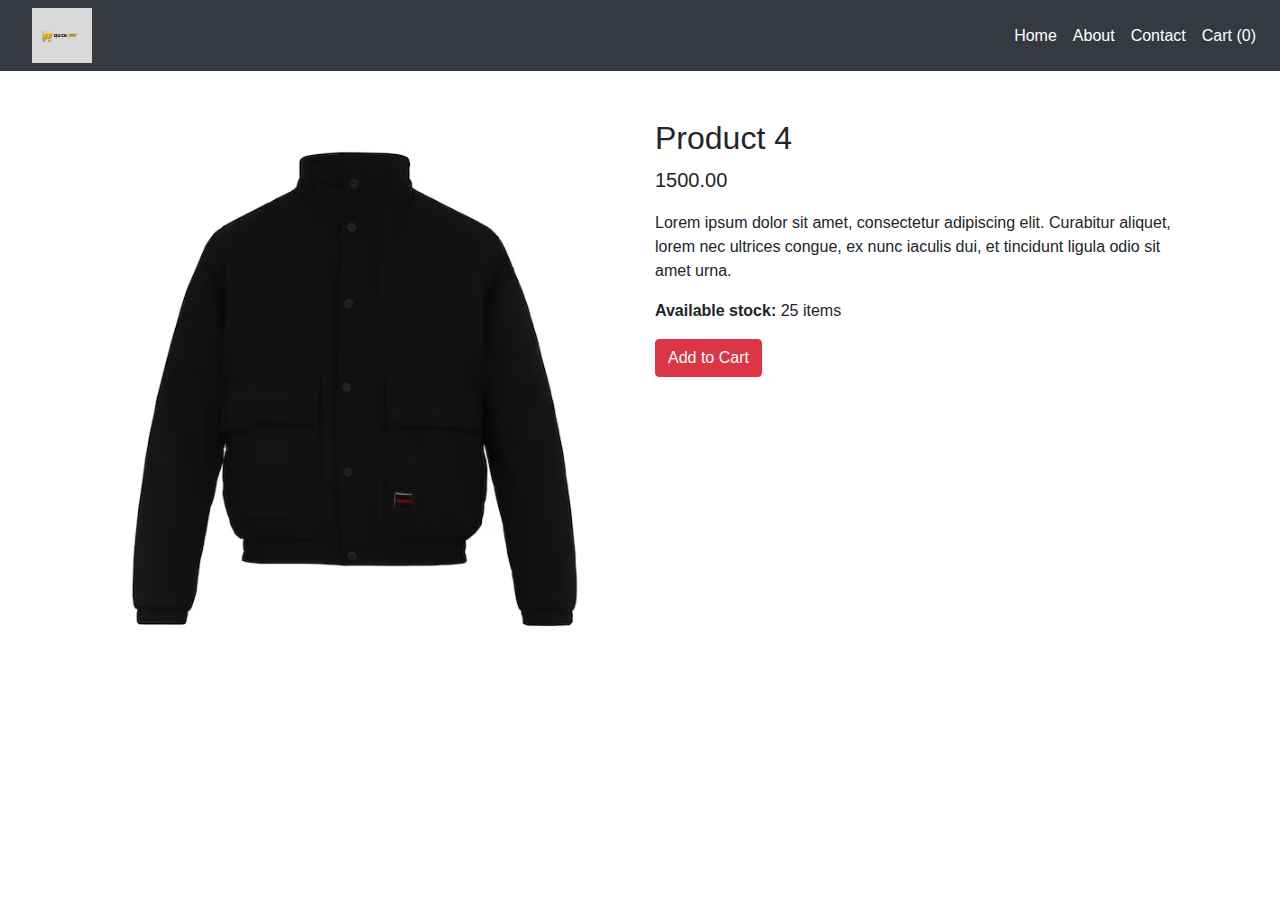
<file: projectdetail4.html>
<!DOCTYPE html>
<html lang="en">
<head>
    <meta charset="UTF-8">
    <meta name="viewport" content="width=device-width, initial-scale=1.0">
    <title>Product Detail - YBuy</title>
    <link rel="stylesheet" href="https://stackpath.bootstrapcdn.com/bootstrap/4.5.2/css/bootstrap.min.css">
    <link rel="stylesheet" href="style.css">
</head>
<body>
   
    <nav class="navbar navbar-expand-lg navbar-light bg-dark">
        <a class="navbar-brand text-warning" href="#"></a>
        <img  class= "logobar" src="buy.png" alt="">
        <button class="navbar-toggler" type="button" data-toggle="collapse" data-target="#navbarNav">
            <span class="navbar-toggler-icon"></span>
        </button>
        <div class="collapse navbar-collapse" id="navbarNav">
            <ul class="navbar-nav ml-auto">
                <li class="nav-item"><a class="nav-link text-white" href="index.html">Home</a></li>
                <li class="nav-item"><a class="nav-link text-white" href="#">About</a></li>
                <li class="nav-item"><a class="nav-link text-white" href="#">Contact</a></li>
                <li class="nav-item">
                    <a class="nav-link text-white" href="#" id="cart-link" data-toggle="modal" data-target="#cartModal">
                        Cart (<span id="cart-count">0</span>)
                    </a>
                </li>
            </ul>
        </div>
    </nav>

  
    <div class="container mt-5">
        <div class="row">
           
            <div class="col-md-6">
                <img src="product2.jpg" class="img-fluid" alt="Product 1">
            </div>
            
            
            <div class="col-md-6">
                <h2>Product 4</h2>
                <p class="lead">1500.00</p>
                <p>Lorem ipsum dolor sit amet, consectetur adipiscing elit. Curabitur aliquet, lorem nec ultrices congue, ex nunc iaculis dui, et tincidunt ligula odio sit amet urna.</p>
                <p><strong>Available stock:</strong> 25 items</p>
                <button class="btn btn-danger"  onclick="addToCart('Product 4', 1500)">Add to Cart</button>
            </div>
        </div>
    </div>
     
</div>
</div>


<div class="modal fade" id="cartModal" tabindex="-1" aria-labelledby="cartModalLabel" aria-hidden="true">
    <div class="modal-dialog">
        <div class="modal-content">
            <div class="modal-header">
                <h5 class="modal-title" id="cartModalLabel">Shopping Cart</h5>
                <button type="button" class="close" data-dismiss="modal" aria-label="Close">
                    <span>&times;</span>
                </button>
            </div>
            <div class="modal-body">
                <ul id="cart-items" class="list-group">
                    <!-- Cart items will be displayed here -->
                </ul>
            </div>
            <div class="modal-footer">
                <button type="button" class="btn btn-dark" data-dismiss="modal">Close</button>
                <button type="button" class="btn btn-warning">Proceed to Checkout</button>
            </div>
        </div>
    </div>
</div>

     <Script src="cart.js"></Script>
    <script src="https://code.jquery.com/jquery-3.5.1.slim.min.js"></script>
    <script src="https://cdn.jsdelivr.net/npm/@popperjs/core@2.9.2/dist/umd/popper.min.js"></script>
    <script src="https://stackpath.bootstrapcdn.com/bootstrap/4.5.2/js/bootstrap.min.js"></script>
</body>
</html>
</file>
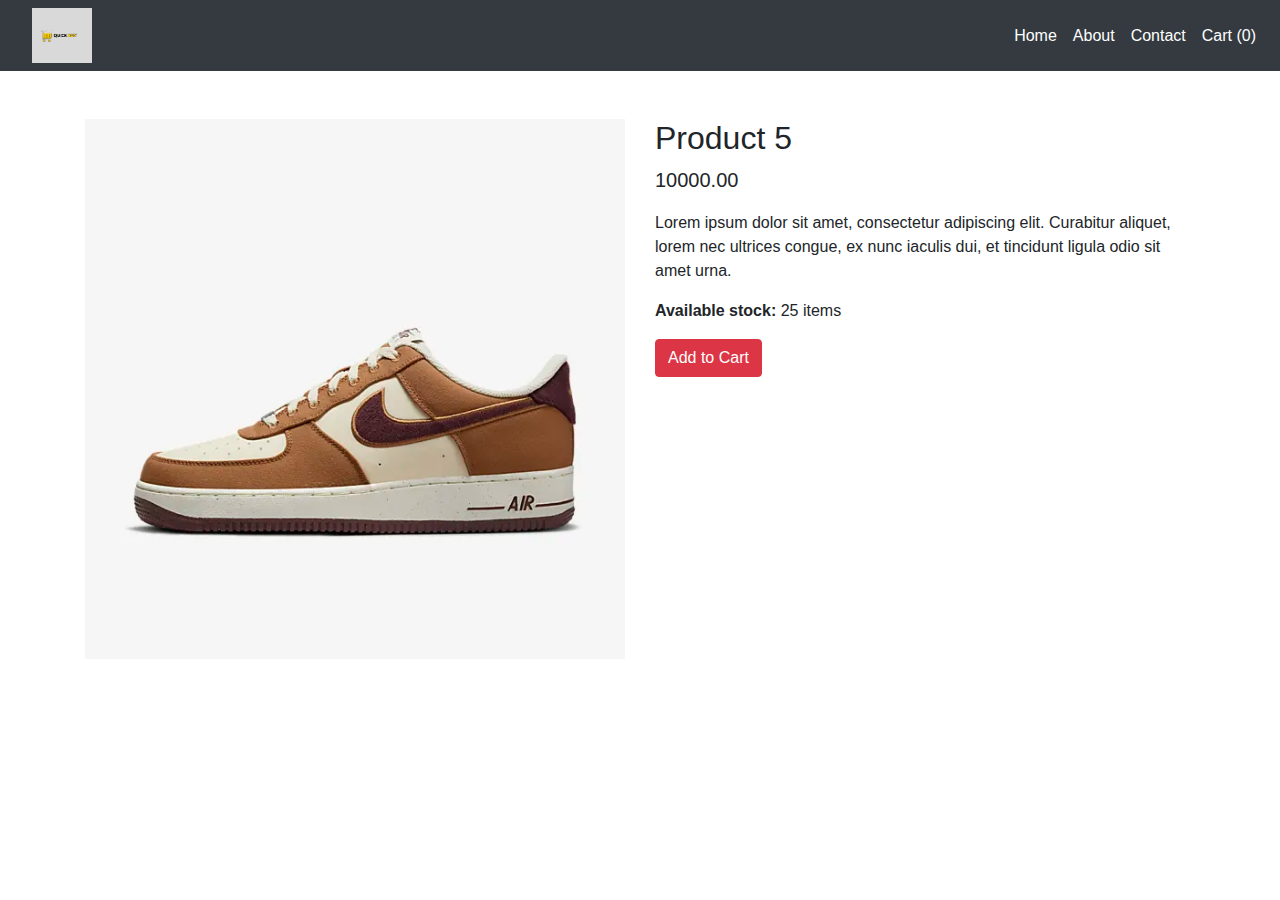
<file: projectdetail5.html>
<!DOCTYPE html>
<html lang="en">
<head>
    <meta charset="UTF-8">
    <meta name="viewport" content="width=device-width, initial-scale=1.0">
    <title>Product Detail - YBuy</title>
    <link rel="stylesheet" href="https://stackpath.bootstrapcdn.com/bootstrap/4.5.2/css/bootstrap.min.css">
    <link rel="stylesheet" href="style.css">
</head>
<body>
   
    <nav class="navbar navbar-expand-lg navbar-light bg-dark">
        <a class="navbar-brand text-warning" href="#"></a>
        <img  class= "logobar" src="buy.png" alt="">
        <button class="navbar-toggler" type="button" data-toggle="collapse" data-target="#navbarNav">
            <span class="navbar-toggler-icon"></span>
        </button>
        <div class="collapse navbar-collapse" id="navbarNav">
            <ul class="navbar-nav ml-auto">
                <li class="nav-item"><a class="nav-link text-white" href="index.html">Home</a></li>
                <li class="nav-item"><a class="nav-link text-white" href="#">About</a></li>
                <li class="nav-item"><a class="nav-link text-white" href="#">Contact</a></li>
                <li class="nav-item">
                    <a class="nav-link text-white" href="#" id="cart-link" data-toggle="modal" data-target="#cartModal">
                        Cart (<span id="cart-count">0</span>)
                    </a>
                </li>
            </ul>
        </div>
    </nav>

  
    <div class="container mt-5">
        <div class="row">
           
            <div class="col-md-6">
                <img src="product5.jpg" class="img-fluid" alt="Product 1">
            </div>
            
            
            <div class="col-md-6">
                <h2>Product 5</h2>
                <p class="lead">10000.00</p>
                <p>Lorem ipsum dolor sit amet, consectetur adipiscing elit. Curabitur aliquet, lorem nec ultrices congue, ex nunc iaculis dui, et tincidunt ligula odio sit amet urna.</p>
                <p><strong>Available stock:</strong> 25 items</p>
                <button class="btn btn-danger" onclick="addToCart('Product 5', 10000)">Add to Cart</button>
            </div>
        </div>
    </div>
     
</div>
</div>


<div class="modal fade" id="cartModal" tabindex="-1" aria-labelledby="cartModalLabel" aria-hidden="true">
    <div class="modal-dialog">
        <div class="modal-content">
            <div class="modal-header">
                <h5 class="modal-title" id="cartModalLabel">Shopping Cart</h5>
                <button type="button" class="close" data-dismiss="modal" aria-label="Close">
                    <span>&times;</span>
                </button>
            </div>
            <div class="modal-body">
                <ul id="cart-items" class="list-group">
                    <!-- Cart items will be displayed here -->
                </ul>
            </div>
            <div class="modal-footer">
                <button type="button" class="btn btn-dark" data-dismiss="modal">Close</button>
                <button type="button" class="btn btn-warning">Proceed to Checkout</button>
            </div>
        </div>
    </div>
</div>


    <script src="cart.js"></script>
    <script src="https://code.jquery.com/jquery-3.5.1.slim.min.js"></script>
    <script src="https://cdn.jsdelivr.net/npm/@popperjs/core@2.9.2/dist/umd/popper.min.js"></script>
    <script src="https://stackpath.bootstrapcdn.com/bootstrap/4.5.2/js/bootstrap.min.js"></script>
</body>
</html>
</file>
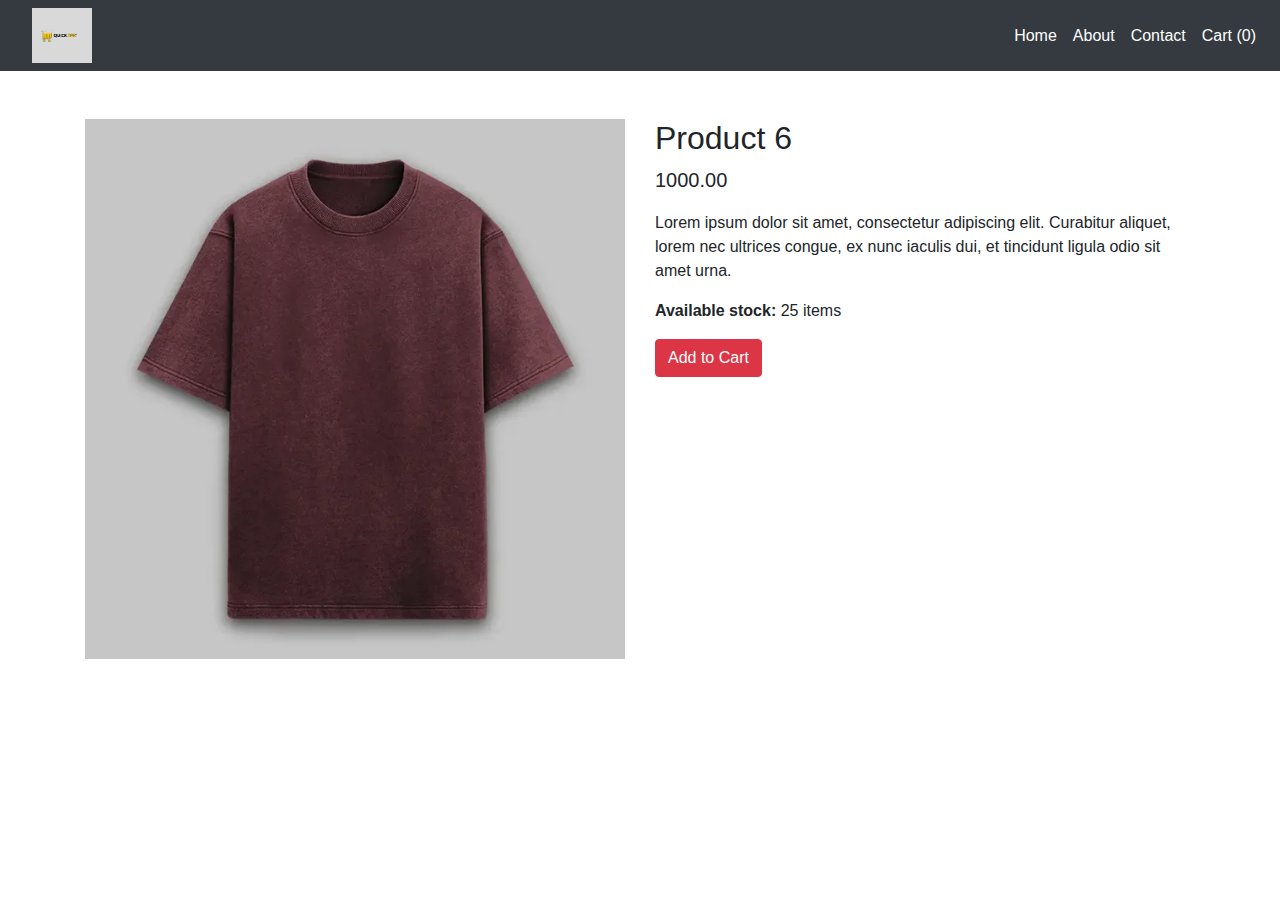
<file: projectdetail6.html>
<!DOCTYPE html>
<html lang="en">
<head>
    <meta charset="UTF-8">
    <meta name="viewport" content="width=device-width, initial-scale=1.0">
    <title>Product Detail - YBuy</title>
    <link rel="stylesheet" href="https://stackpath.bootstrapcdn.com/bootstrap/4.5.2/css/bootstrap.min.css">
    <link rel="stylesheet" href="style.css">
</head>
<body>
   
    <nav class="navbar navbar-expand-lg navbar-light bg-dark">
        <a class="navbar-brand text-warning" href="#"></a>
        <img  class= "logobar" src="buy.png" alt="">
        <button class="navbar-toggler" type="button" data-toggle="collapse" data-target="#navbarNav">
            <span class="navbar-toggler-icon"></span>
        </button>
        <div class="collapse navbar-collapse" id="navbarNav">
            <ul class="navbar-nav ml-auto">
                <li class="nav-item"><a class="nav-link text-white" href="index.html">Home</a></li>
                <li class="nav-item"><a class="nav-link text-white" href="#">About</a></li>
                <li class="nav-item"><a class="nav-link text-white" href="#">Contact</a></li>
                <li class="nav-item">
                    <a class="nav-link text-white" href="#" id="cart-link" data-toggle="modal" data-target="#cartModal">
                        Cart (<span id="cart-count">0</span>)
                    </a>
                </li>
            </ul>
        </div>
    </nav>

  
    <div class="container mt-5">
        <div class="row">
           
            <div class="col-md-6">
                <img src="product7.jpg" class="img-fluid" alt="Product 1">
            </div>
            
            
            <div class="col-md-6">
                <h2>Product 6</h2>
                <p class="lead">1000.00</p>
                <p>Lorem ipsum dolor sit amet, consectetur adipiscing elit. Curabitur aliquet, lorem nec ultrices congue, ex nunc iaculis dui, et tincidunt ligula odio sit amet urna.</p>
                <p><strong>Available stock:</strong> 25 items</p>
                <button class="btn btn-danger" onclick="addToCart('Product 6', 1000)">Add to Cart</button>
            </div>
        </div>
    </div>
     
</div>
</div>


<div class="modal fade" id="cartModal" tabindex="-1" aria-labelledby="cartModalLabel" aria-hidden="true">
    <div class="modal-dialog">
        <div class="modal-content">
            <div class="modal-header">
                <h5 class="modal-title" id="cartModalLabel">Shopping Cart</h5>
                <button type="button" class="close" data-dismiss="modal" aria-label="Close">
                    <span>&times;</span>
                </button>
            </div>
            <div class="modal-body">
                <ul id="cart-items" class="list-group">
                    <!-- Cart items will be displayed here -->
                </ul>
            </div>
            <div class="modal-footer">
                <button type="button" class="btn btn-dark" data-dismiss="modal">Close</button>
                <button type="button" class="btn btn-warning">Proceed to Checkout</button>
            </div>
        </div>
    </div>
</div>


    <script src="https://code.jquery.com/jquery-3.5.1.slim.min.js"></script>
    <script src="https://cdn.jsdelivr.net/npm/@popperjs/core@2.9.2/dist/umd/popper.min.js"></script>
    <script src="https://stackpath.bootstrapcdn.com/bootstrap/4.5.2/js/bootstrap.min.js"></script>

    <script>
        let cart = [];

        function addToCart(productName, price) {
            cart.push({ name: productName, price: price });
            document.getElementById('cart-count').innerText = cart.length;
            updateCartModal();
            alert(`${productName} has been added to your cart!`);
        }

        function updateCartModal() {
            const cartItemsContainer = document.getElementById('cart-items');
            cartItemsContainer.innerHTML = ''; // Clear existing items
            cart.forEach(item => {
                const listItem = document.createElement('li');
                listItem.className = 'list-group-item';
                listItem.innerText = `${item.name} - ${item.price.toFixed(2)}`;
                cartItemsContainer.appendChild(listItem);
            });
        }
    </script>

</body>
</html>
</file>
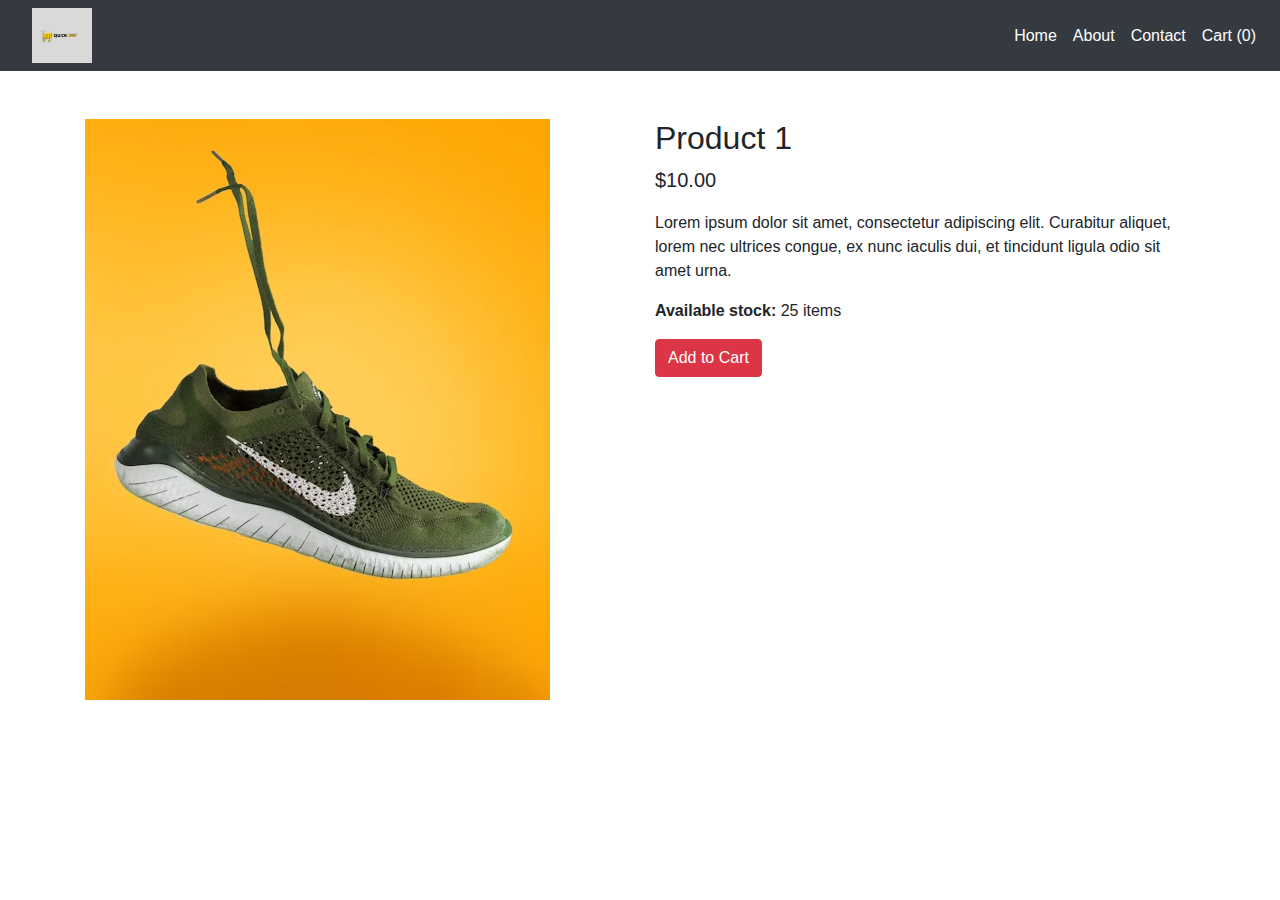
<file: sample.html>
<!DOCTYPE html>
<html lang="en">
<head>
    <meta charset="UTF-8">
    <meta name="viewport" content="width=device-width, initial-scale=1.0">
    <title>Product Detail - YBuy</title>
    <link rel="stylesheet" href="https://stackpath.bootstrapcdn.com/bootstrap/4.5.2/css/bootstrap.min.css">
    <link rel="stylesheet" href="style.css">
</head>
<body>
   
    <nav class="navbar navbar-expand-lg navbar-light bg-dark">
        <a class="navbar-brand text-warning" href="#"></a>
        <img class="logobar" src="buy.png" alt="YBuy Logo">
        <button class="navbar-toggler" type="button" data-toggle="collapse" data-target="#navbarNav">
            <span class="navbar-toggler-icon"></span>
        </button>
        <div class="collapse navbar-collapse" id="navbarNav">
            <ul class="navbar-nav ml-auto">
                <li class="nav-item"><a class="nav-link text-white" href="index.html">Home</a></li>
                <li class="nav-item"><a class="nav-link text-white" href="#">About</a></li>
                <li class="nav-item"><a class="nav-link text-white" href="#">Contact</a></li>
                <li class="nav-item">
                    <a class="nav-link text-white" href="#" id="cart-link" data-toggle="modal" data-target="#cartModal">
                        Cart (<span id="cart-count">0</span>)
                    </a>
                </li>
            </ul>
        </div>
    </nav>

    <div class="container mt-5">
        <div class="row">
            <div class="col-md-6">
                <img src="product1.jpg" class="img-fluid" alt="Detailed view of Product 1">
            </div>
            
            <div class="col-md-6">
                <h2>Product 1</h2>
                <p class="lead">$10.00</p>
                <p>Lorem ipsum dolor sit amet, consectetur adipiscing elit. Curabitur aliquet, lorem nec ultrices congue, ex nunc iaculis dui, et tincidunt ligula odio sit amet urna.</p>
                <p><strong>Available stock:</strong> 25 items</p>
                <button class="btn btn-danger" onclick="addToCart('Product 1', 10)">Add to Cart</button>
            </div>
        </div>
    </div>

    <!-- Cart Modal -->
    <div class="modal fade" id="cartModal" tabindex="-1" aria-labelledby="cartModalLabel" aria-hidden="true">
        <div class="modal-dialog">
            <div class="modal-content">
                <div class="modal-header">
                    <h5 class="modal-title" id="cartModalLabel">Shopping Cart</h5>
                    <button type="button" class="close" data-dismiss="modal" aria-label="Close">
                        <span>&times;</span>
                    </button>
                </div>
                <div class="modal-body">
                    <ul id="cart-items" class="list-group">
                        <!-- Cart items will be displayed here -->
                    </ul>
                </div>
                <div class="modal-footer">
                    <button type="button" class="btn btn-dark" data-dismiss="modal">Close</button>
                    <button type="button" class="btn btn-warning">Proceed to Checkout</button>
                </div>
            </div>
        </div>
    </div>

    <script src="https://code.jquery.com/jquery-3.5.1.slim.min.js"></script>
    <script src="https://cdn.jsdelivr.net/npm/@popperjs/core@2.9.2/dist/umd/popper.min.js"></script>
    <script src="https://stackpath.bootstrapcdn.com/bootstrap/4.5.2/js/bootstrap.min.js"></script>
    <script>
        let cart = [];

        function addToCart(productName, price) {
            cart.push({ name: productName, price: price });
            document.getElementById('cart-count').innerText = cart.length;
            updateCartModal();
            alert(`${productName} has been added to your cart!`);
        }

        function updateCartModal() {
            const cartItemsContainer = document.getElementById('cart-items');
            cartItemsContainer.innerHTML = ''; // Clear existing items
            cart.forEach(item => {
                const listItem = document.createElement('li');
                listItem.className = 'list-group-item';
                listItem.innerText = `${item.name} - $${item.price.toFixed(2)}`;
                cartItemsContainer.appendChild(listItem);
            });
        }
    </script>
</body>
</html>
</file>
<file: style.css>
body {
    font-family: Arial, sans-serif;
}

.card {
    margin-bottom:20px;
}

.carousel-item img {
    
    object-fit: cover;
}
.navbar-nav{
    color: black;
    text-decoration: none;
    
}
.navbar-nav:hover{
    color: yellow;
}
.logobar{
    height: 55px;
    width:60px;
}
</file>
